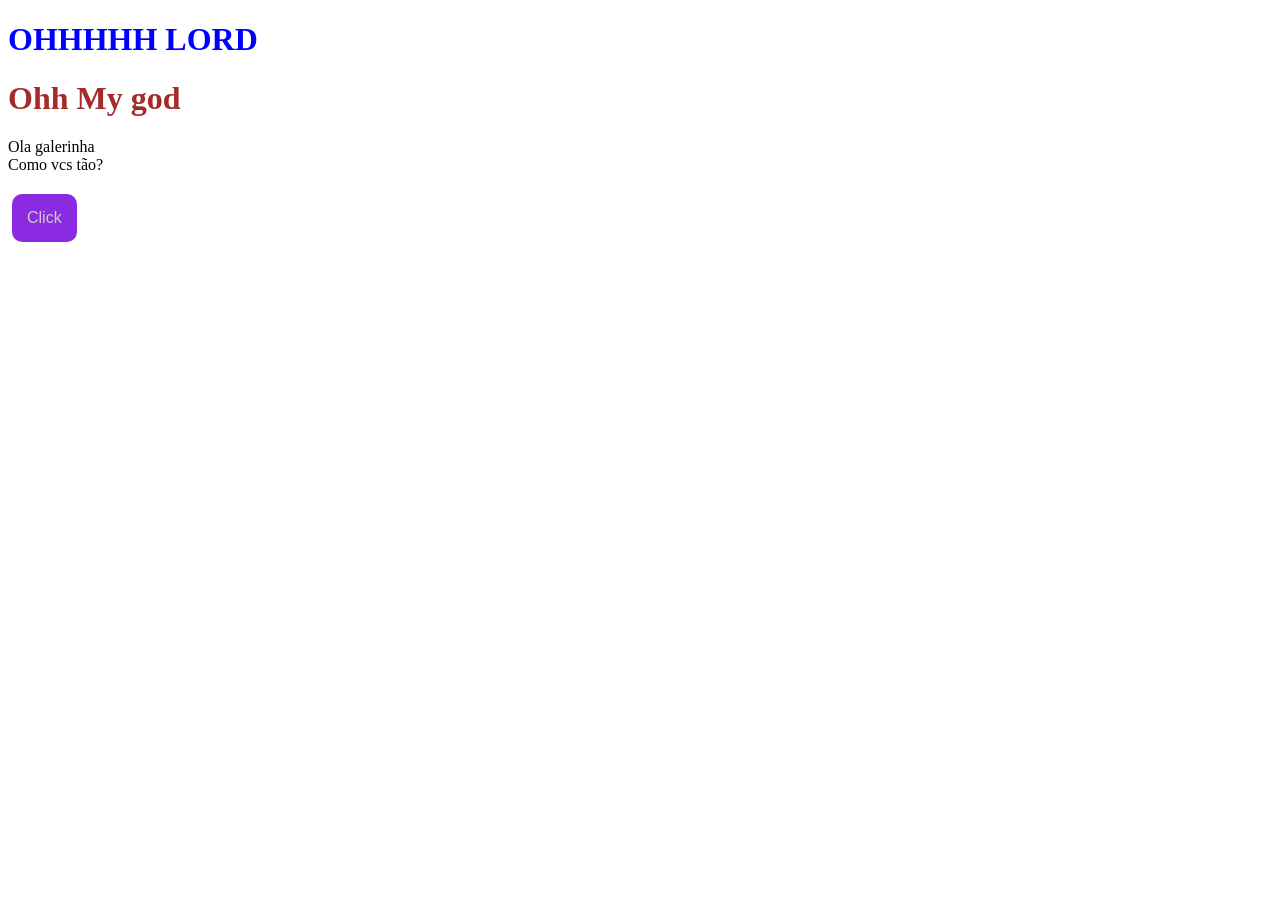
<file: Aula 05-06-2024/index.html>
<!DOCTYPE html>
<html lang="pt-br">
<head>
    <meta charset="UTF-8">
    <meta name="viewport" content="width=device-width, initial-scale=1.0">
    
    <link rel="stylesheet" href="styles.css">
    
    <title>Document</title>
</head>
<body>
    <h1>OHHHHH LORD</h1>

    <h1 class="titulo2"> Ohh My god</h1>
    <p>Ola galerinha <br> Como vcs tão?</p>
    <button id="myButton">Click</button>
    <br>
    <img id="dollynho" src="dolly.jpg" alt="">

    <script src="script.js"></script>
</body>
</html>
</file>
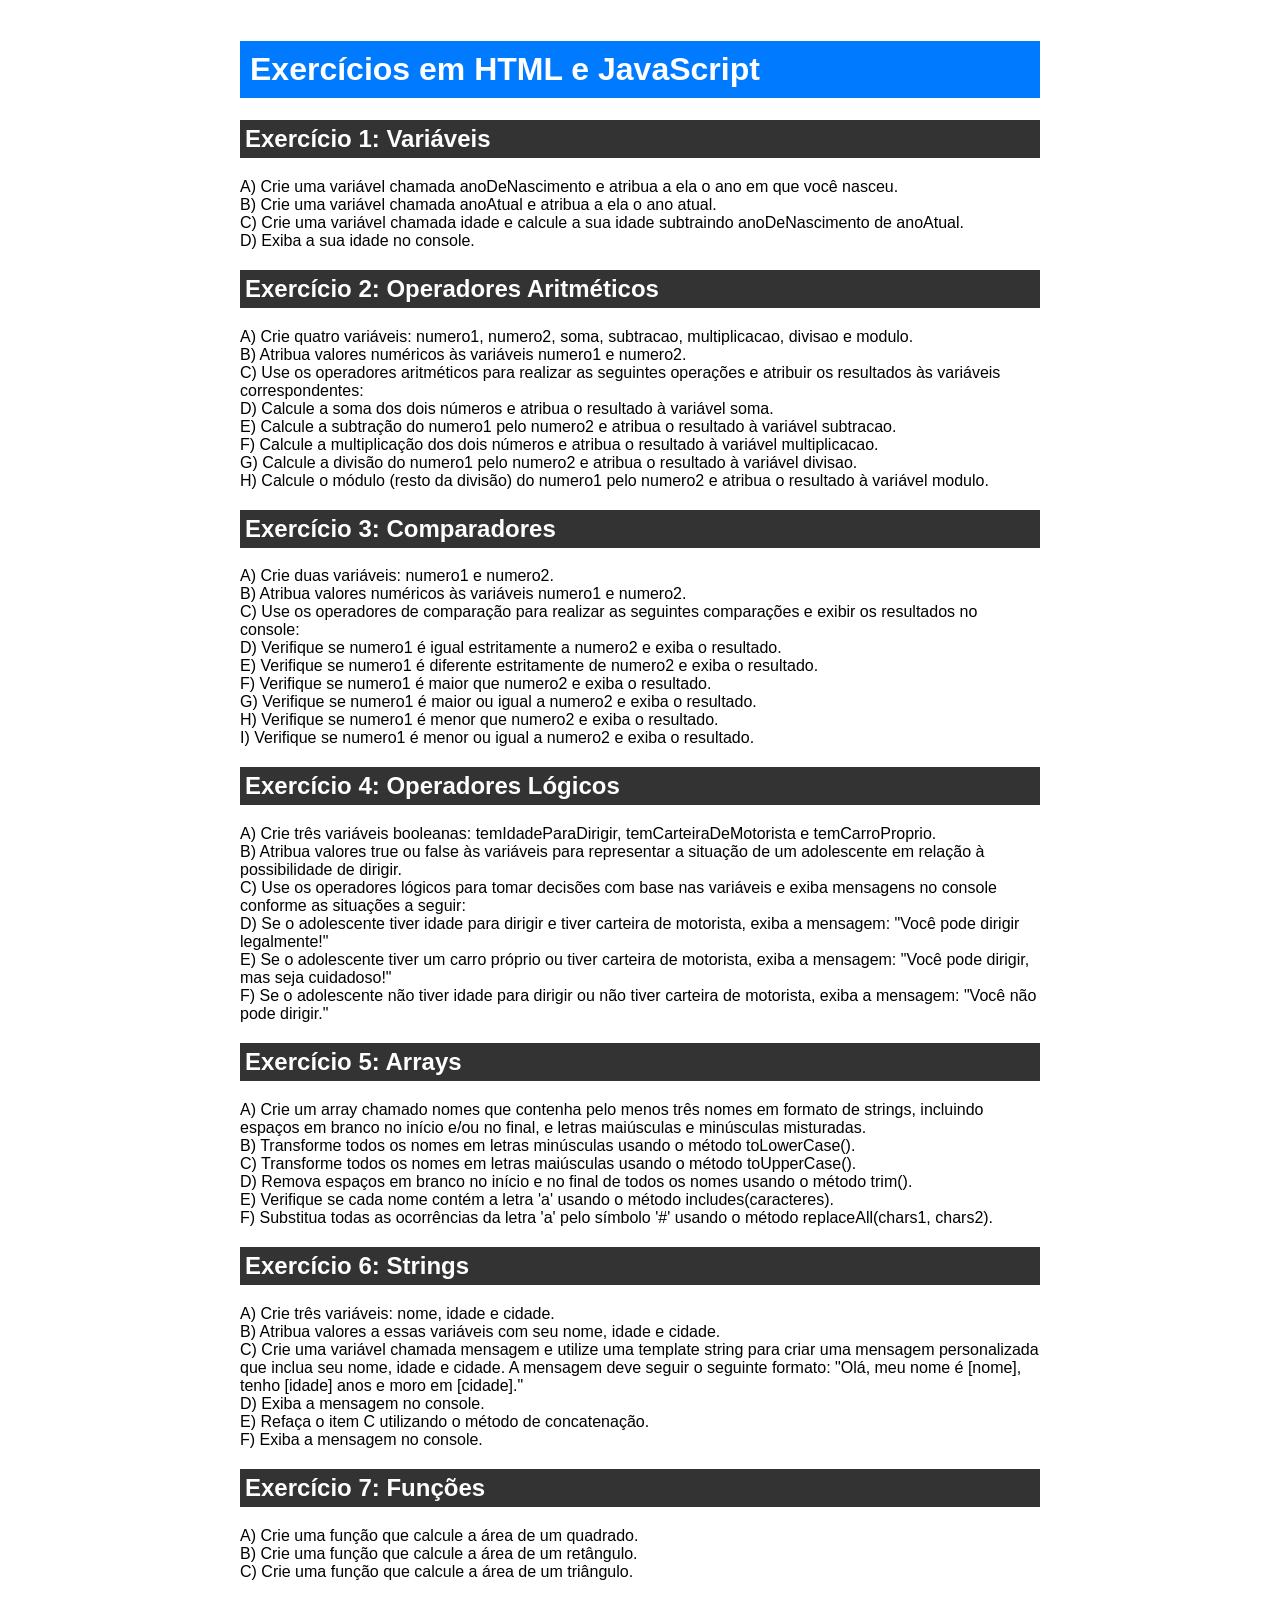
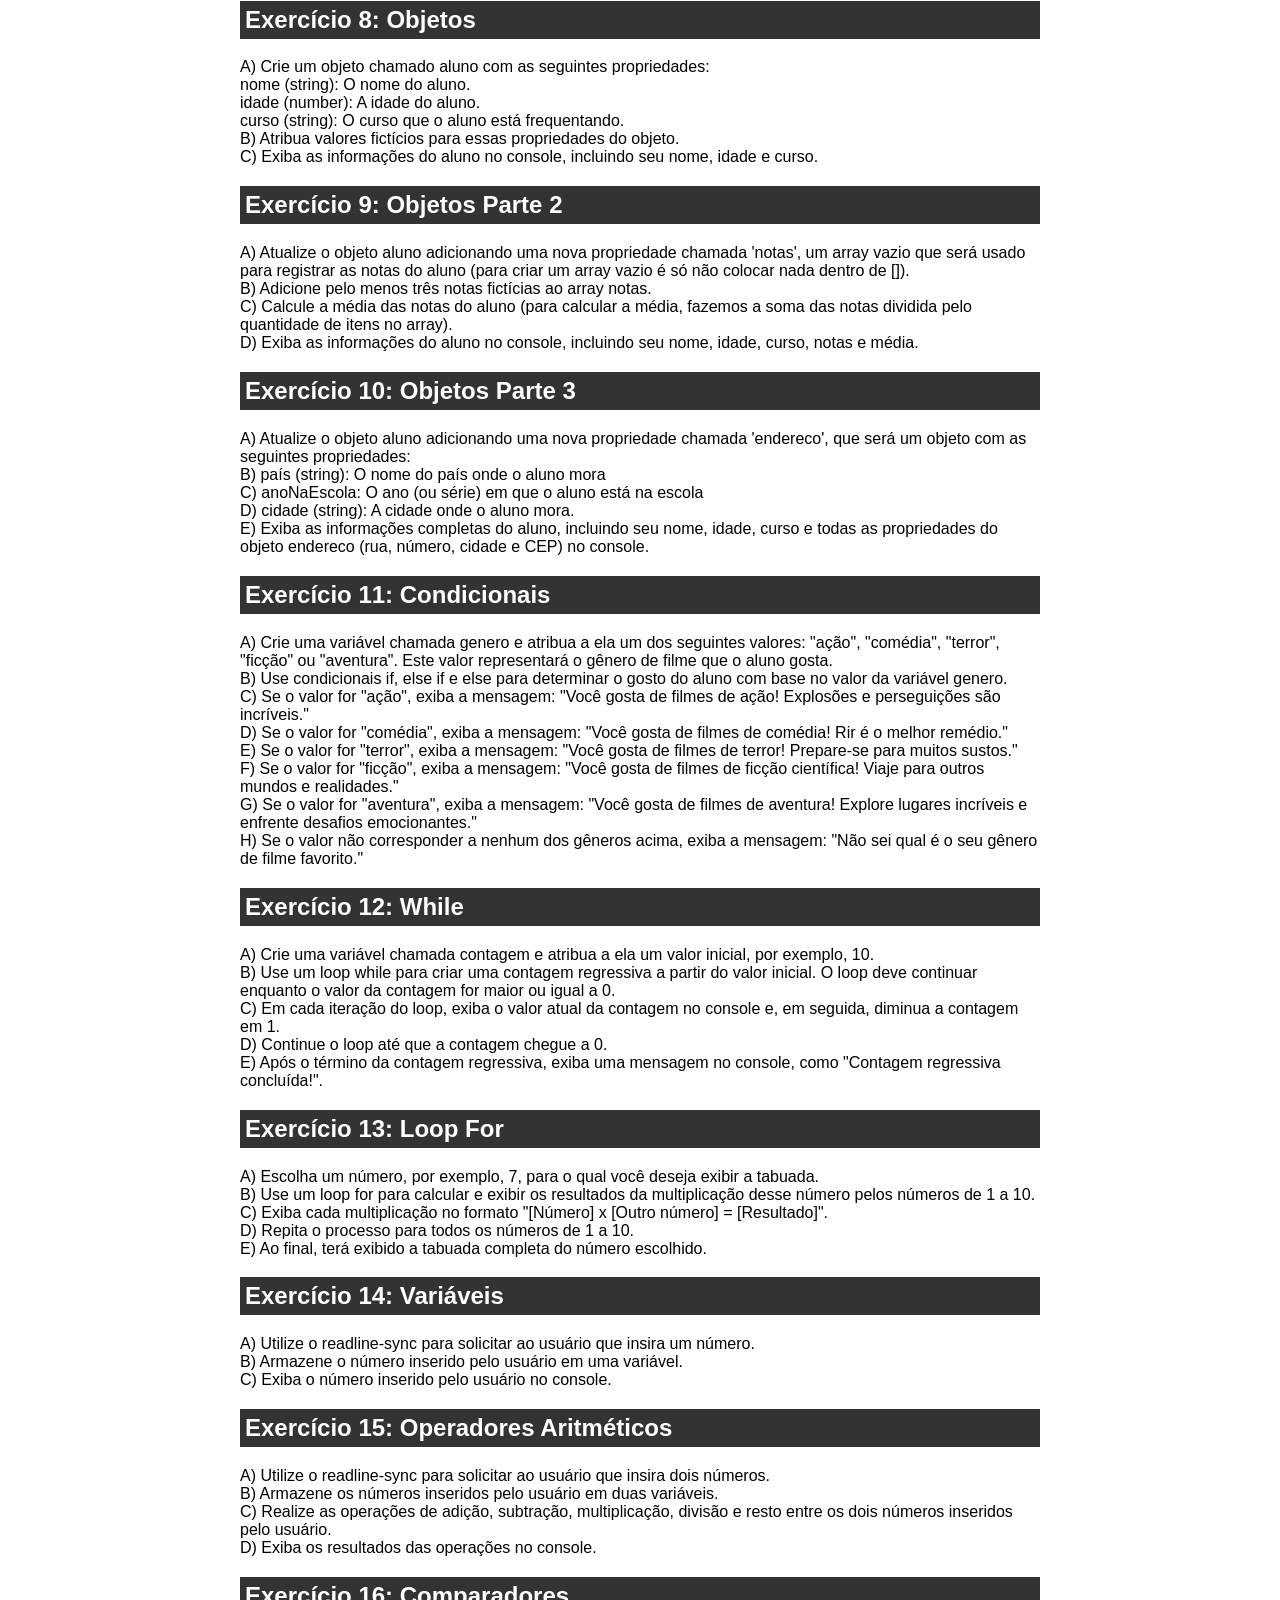
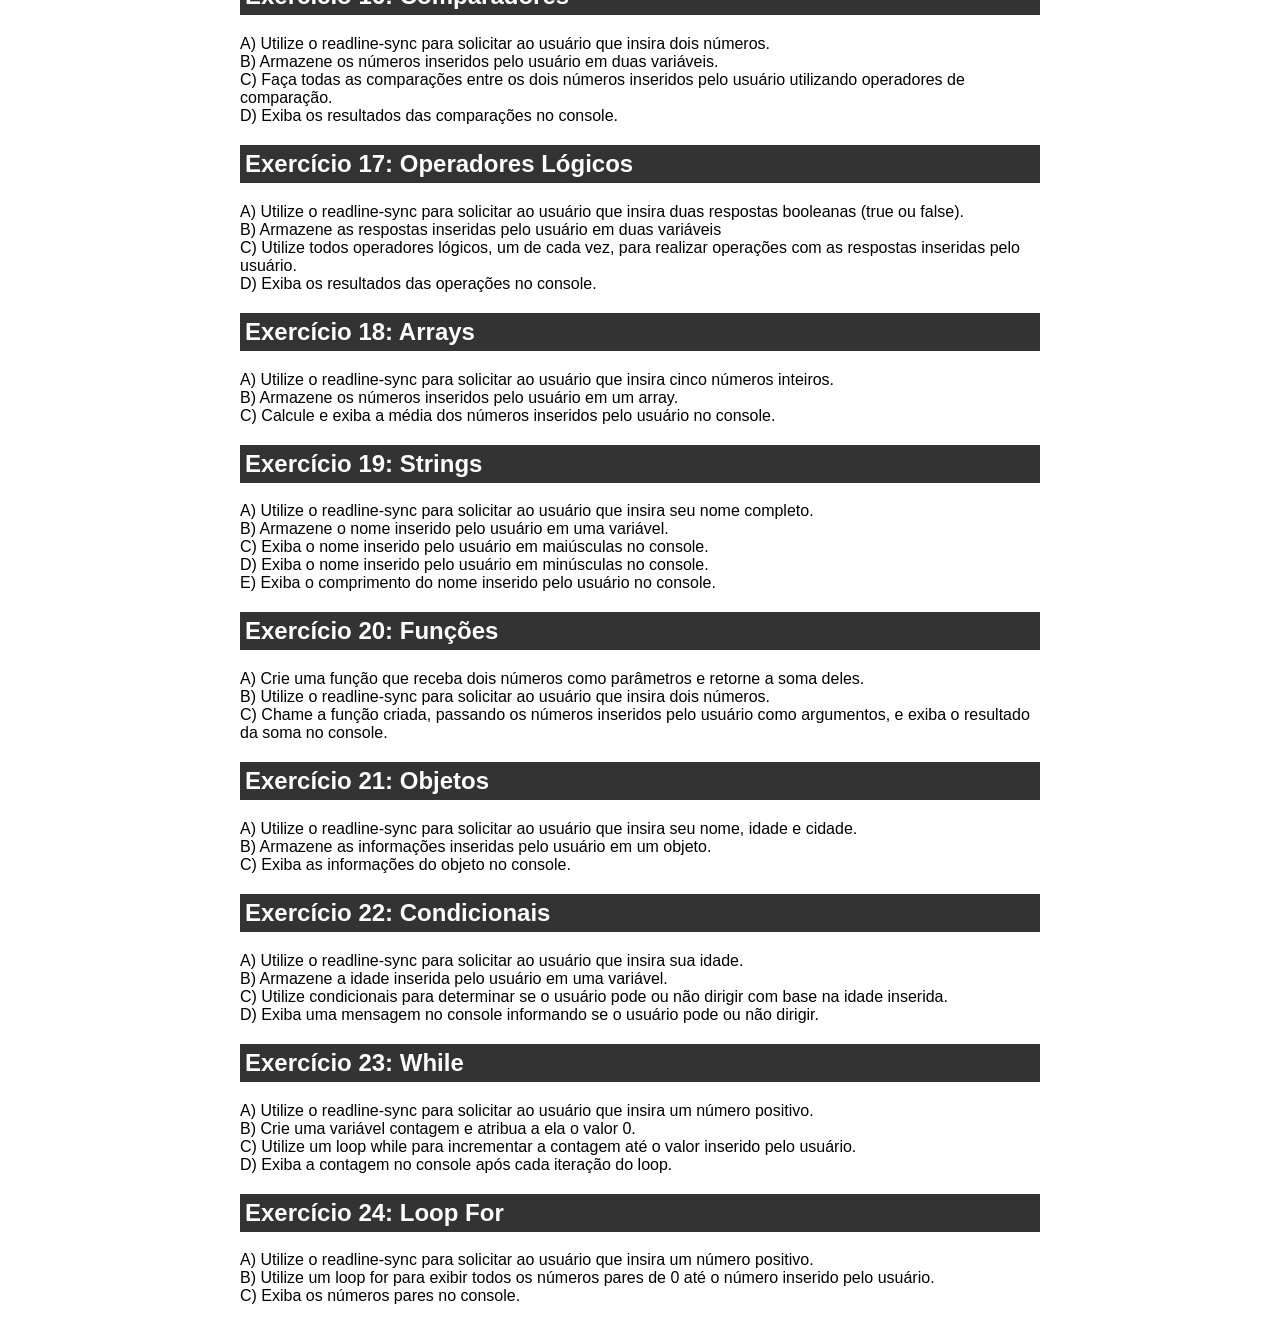
<file: ExerciciosRevisao/index.html>
<!DOCTYPE html>
<html lang="pt-BR">
<head>
    <meta charset="UTF-8">
    <meta name="viewport" content="width=device-width, initial-scale=1.0">
    <title>Exercícios em HTML e JavaScript</title>
    <style>
        body {
            font-family: Arial, sans-serif;
            max-width: 800px;
            margin: 0 auto;
            padding: 20px;
        }

        h1 {
            background-color: #007BFF;
            color: #fff;
            padding: 10px;
        }

        h2 {
            background-color: #333;
            color: #fff;
            padding: 5px;
        }

        p {
            margin: 10px 0;
        }
    </style>
</head>
<body>
    <h1>Exercícios em HTML e JavaScript</h1>

    <h2>Exercício 1: Variáveis</h2>
    <p>
        A) Crie uma variável chamada anoDeNascimento e atribua a ela o ano em que você nasceu.<br>
        B) Crie uma variável chamada anoAtual e atribua a ela o ano atual.<br>
        C) Crie uma variável chamada idade e calcule a sua idade subtraindo anoDeNascimento de anoAtual.<br>
        D) Exiba a sua idade no console.
    </p>

    <h2>Exercício 2: Operadores Aritméticos</h2>
    <p>
        A) Crie quatro variáveis: numero1, numero2, soma, subtracao, multiplicacao, divisao e modulo.<br>
        B) Atribua valores numéricos às variáveis numero1 e numero2.<br>
        C) Use os operadores aritméticos para realizar as seguintes operações e atribuir os resultados às variáveis correspondentes:<br>
        D) Calcule a soma dos dois números e atribua o resultado à variável soma.<br>
        E) Calcule a subtração do numero1 pelo numero2 e atribua o resultado à variável subtracao.<br>
        F) Calcule a multiplicação dos dois números e atribua o resultado à variável multiplicacao.<br>
        G) Calcule a divisão do numero1 pelo numero2 e atribua o resultado à variável divisao.<br>
        H) Calcule o módulo (resto da divisão) do numero1 pelo numero2 e atribua o resultado à variável modulo.
    </p>

    <h2>Exercício 3: Comparadores</h2>
    <p>
        A) Crie duas variáveis: numero1 e numero2.<br>
        B) Atribua valores numéricos às variáveis numero1 e numero2.<br>
        C) Use os operadores de comparação para realizar as seguintes comparações e exibir os resultados no console:<br>
        D) Verifique se numero1 é igual estritamente a numero2 e exiba o resultado.<br>
        E) Verifique se numero1 é diferente estritamente de numero2 e exiba o resultado.<br>
        F) Verifique se numero1 é maior que numero2 e exiba o resultado.<br>
        G) Verifique se numero1 é maior ou igual a numero2 e exiba o resultado.<br>
        H) Verifique se numero1 é menor que numero2 e exiba o resultado.<br>
        I) Verifique se numero1 é menor ou igual a numero2 e exiba o resultado.
    </p>

    <h2>Exercício 4: Operadores Lógicos</h2>
    <p>
        A) Crie três variáveis booleanas: temIdadeParaDirigir, temCarteiraDeMotorista e temCarroProprio.<br>
        B) Atribua valores true ou false às variáveis para representar a situação de um adolescente em relação à possibilidade de dirigir.<br>
        C) Use os operadores lógicos para tomar decisões com base nas variáveis e exiba mensagens no console conforme as situações a seguir:<br>
        D) Se o adolescente tiver idade para dirigir e tiver carteira de motorista, exiba a mensagem: "Você pode dirigir legalmente!"<br>
        E) Se o adolescente tiver um carro próprio ou tiver carteira de motorista, exiba a mensagem: "Você pode dirigir, mas seja cuidadoso!"<br>
        F) Se o adolescente não tiver idade para dirigir ou não tiver carteira de motorista, exiba a mensagem: "Você não pode dirigir."
    </p>

    <h2>Exercício 5: Arrays</h2>
    <p>
        A) Crie um array chamado nomes que contenha pelo menos três nomes em formato de strings, incluindo espaços em branco no início e/ou no final, e letras maiúsculas e minúsculas misturadas.<br>
        B) Transforme todos os nomes em letras minúsculas usando o método toLowerCase().<br>
        C) Transforme todos os nomes em letras maiúsculas usando o método toUpperCase().<br>
        D) Remova espaços em branco no início e no final de todos os nomes usando o método trim().<br>
        E) Verifique se cada nome contém a letra 'a' usando o método includes(caracteres).<br>
        F) Substitua todas as ocorrências da letra 'a' pelo símbolo '#' usando o método replaceAll(chars1, chars2).
    </p>

    <h2>Exercício 6: Strings</h2>
    <p>
        A) Crie três variáveis: nome, idade e cidade.<br>
        B) Atribua valores a essas variáveis com seu nome, idade e cidade.<br>
        C) Crie uma variável chamada mensagem e utilize uma template string para criar uma mensagem personalizada que inclua seu nome, idade e cidade. A mensagem deve seguir o seguinte formato: "Olá, meu nome é [nome], tenho [idade] anos e moro em [cidade]."<br>
        D) Exiba a mensagem no console.<br>
        E) Refaça o item C utilizando o método de concatenação.<br>
        F) Exiba a mensagem no console.
    </p>

    <h2>Exercício 7: Funções</h2>
    <p>
        A) Crie uma função que calcule a área de um quadrado.<br>
        B) Crie uma função que calcule a área de um retângulo.<br>
        C) Crie uma função que calcule a área de um triângulo.
    </p>

    <h2>Exercício 8: Objetos</h2>
    <p>
        A) Crie um objeto chamado aluno com as seguintes propriedades:<br>
        nome (string): O nome do aluno.<br>
        idade (number): A idade do aluno.<br>
        curso (string): O curso que o aluno está frequentando.<br>
        B) Atribua valores fictícios para essas propriedades do objeto.<br>
        C) Exiba as informações do aluno no console, incluindo seu nome, idade e curso.
    </p>

    <h2>Exercício 9: Objetos Parte 2</h2>
    <p>
        A) Atualize o objeto aluno adicionando uma nova propriedade chamada 'notas', um array vazio que será usado para registrar as notas do aluno (para criar um array vazio é só não colocar nada dentro de []).<br>
        B) Adicione pelo menos três notas fictícias ao array notas.<br>
        C) Calcule a média das notas do aluno (para calcular a média, fazemos a soma das notas dividida pelo quantidade de itens no array).<br>
        D) Exiba as informações do aluno no console, incluindo seu nome, idade, curso, notas e média.
    </p>

    <h2>Exercício 10: Objetos Parte 3</h2>
    <p>
        A) Atualize o objeto aluno adicionando uma nova propriedade chamada 'endereco', que será um objeto com as seguintes propriedades:<br>
        B) país (string): O nome do país onde o aluno mora<br>
        C) anoNaEscola: O ano (ou série) em que o aluno está na escola<br>
        D) cidade (string): A cidade onde o aluno mora.<br>
        E) Exiba as informações completas do aluno, incluindo seu nome, idade, curso e todas as propriedades do objeto endereco (rua, número, cidade e CEP) no console.
    </p>

    <h2>Exercício 11: Condicionais</h2>
    <p>
        A) Crie uma variável chamada genero e atribua a ela um dos seguintes valores: "ação", "comédia", "terror", "ficção" ou "aventura". Este valor representará o gênero de filme que o aluno gosta.<br>
        B) Use condicionais if, else if e else para determinar o gosto do aluno com base no valor da variável genero.<br>
        C) Se o valor for "ação", exiba a mensagem: "Você gosta de filmes de ação! Explosões e perseguições são incríveis."<br>
        D) Se o valor for "comédia", exiba a mensagem: "Você gosta de filmes de comédia! Rir é o melhor remédio."<br>
        E) Se o valor for "terror", exiba a mensagem: "Você gosta de filmes de terror! Prepare-se para muitos sustos."<br>
        F) Se o valor for "ficção", exiba a mensagem: "Você gosta de filmes de ficção científica! Viaje para outros mundos e realidades."<br>
        G) Se o valor for "aventura", exiba a mensagem: "Você gosta de filmes de aventura! Explore lugares incríveis e enfrente desafios emocionantes."<br>
        H) Se o valor não corresponder a nenhum dos gêneros acima, exiba a mensagem: "Não sei qual é o seu gênero de filme favorito."
    </p>

    <h2>Exercício 12: While</h2>
    <p>
        A) Crie uma variável chamada contagem e atribua a ela um valor inicial, por exemplo, 10.<br>
        B) Use um loop while para criar uma contagem regressiva a partir do valor inicial. O loop deve continuar enquanto o valor da contagem for maior ou igual a 0.<br>
        C) Em cada iteração do loop, exiba o valor atual da contagem no console e, em seguida, diminua a contagem em 1.<br>
        D) Continue o loop até que a contagem chegue a 0.<br>
        E) Após o término da contagem regressiva, exiba uma mensagem no console, como "Contagem regressiva concluída!".
    </p>

    <h2>Exercício 13: Loop For</h2>
    <p>
        A) Escolha um número, por exemplo, 7, para o qual você deseja exibir a tabuada.<br>
        B) Use um loop for para calcular e exibir os resultados da multiplicação desse número pelos números de 1 a 10.<br>
        C) Exiba cada multiplicação no formato "[Número] x [Outro número] = [Resultado]".<br>
        D) Repita o processo para todos os números de 1 a 10.<br>
        E) Ao final, terá exibido a tabuada completa do número escolhido.
    </p>

    <h2>Exercício 14: Variáveis</h2>
    <p>
        A) Utilize o readline-sync para solicitar ao usuário que insira um número.<br>
        B) Armazene o número inserido pelo usuário em uma variável.<br>
        C) Exiba o número inserido pelo usuário no console.
    </p>

    <h2>Exercício 15: Operadores Aritméticos</h2>
    <p>
        A) Utilize o readline-sync para solicitar ao usuário que insira dois números.<br>
        B) Armazene os números inseridos pelo usuário em duas variáveis.<br>
        C) Realize as operações de adição, subtração, multiplicação, divisão e resto entre os dois números inseridos pelo usuário.<br>
        D) Exiba os resultados das operações no console.
    </p>

    <h2>Exercício 16: Comparadores</h2>
    <p>
        A) Utilize o readline-sync para solicitar ao usuário que insira dois números.<br>
        B) Armazene os números inseridos pelo usuário em duas variáveis.<br>
        C) Faça todas as comparações entre os dois números inseridos pelo usuário utilizando operadores de comparação.<br>
        D) Exiba os resultados das comparações no console.
    </p>

    <h2>Exercício 17: Operadores Lógicos</h2>
    <p>
        A) Utilize o readline-sync para solicitar ao usuário que insira duas respostas booleanas (true ou false).<br>
        B) Armazene as respostas inseridas pelo usuário em duas variáveis<br>
        C) Utilize todos operadores lógicos, um de cada vez, para realizar operações com as respostas inseridas pelo usuário.<br>
        D) Exiba os resultados das operações no console.
    </p>

    <h2>Exercício 18: Arrays</h2>
    <p>
        A) Utilize o readline-sync para solicitar ao usuário que insira cinco números inteiros.<br>
        B) Armazene os números inseridos pelo usuário em um array.<br>
        C) Calcule e exiba a média dos números inseridos pelo usuário no console.
    </p>

    <h2>Exercício 19: Strings</h2>
    <p>
        A) Utilize o readline-sync para solicitar ao usuário que insira seu nome completo.<br>
        B) Armazene o nome inserido pelo usuário em uma variável.<br>
        C) Exiba o nome inserido pelo usuário em maiúsculas no console.<br>
        D) Exiba o nome inserido pelo usuário em minúsculas no console.<br>
        E) Exiba o comprimento do nome inserido pelo usuário no console.
    </p>

    <h2>Exercício 20: Funções</h2>
    <p>
        A) Crie uma função que receba dois números como parâmetros e retorne a soma deles.<br>
        B) Utilize o readline-sync para solicitar ao usuário que insira dois números.<br>
        C) Chame a função criada, passando os números inseridos pelo usuário como argumentos, e exiba o resultado da soma no console.
    </p>

    <h2>Exercício 21: Objetos</h2>
    <p>
        A) Utilize o readline-sync para solicitar ao usuário que insira seu nome, idade e cidade.<br>
        B) Armazene as informações inseridas pelo usuário em um objeto.<br>
        C) Exiba as informações do objeto no console.
    </p>

    <h2>Exercício 22: Condicionais</h2>
    <p>
        A) Utilize o readline-sync para solicitar ao usuário que insira sua idade.<br>
        B) Armazene a idade inserida pelo usuário em uma variável.<br>
        C) Utilize condicionais para determinar se o usuário pode ou não dirigir com base na idade inserida.<br>
        D) Exiba uma mensagem no console informando se o usuário pode ou não dirigir.
    </p>

    <h2>Exercício 23: While</h2>
    <p>
        A) Utilize o readline-sync para solicitar ao usuário que insira um número positivo.<br>
        B) Crie uma variável contagem e atribua a ela o valor 0.<br>
        C) Utilize um loop while para incrementar a contagem até o valor inserido pelo usuário.<br>
        D) Exiba a contagem no console após cada iteração do loop.
    </p>

    <h2>Exercício 24: Loop For</h2>
    <p>
        A) Utilize o readline-sync para solicitar ao usuário que insira um número positivo.<br>
        B) Utilize um loop for para exibir todos os números pares de 0 até o número inserido pelo usuário.<br>
        C) Exiba os números pares no console.
    </p>
</body>
</html>
</file>
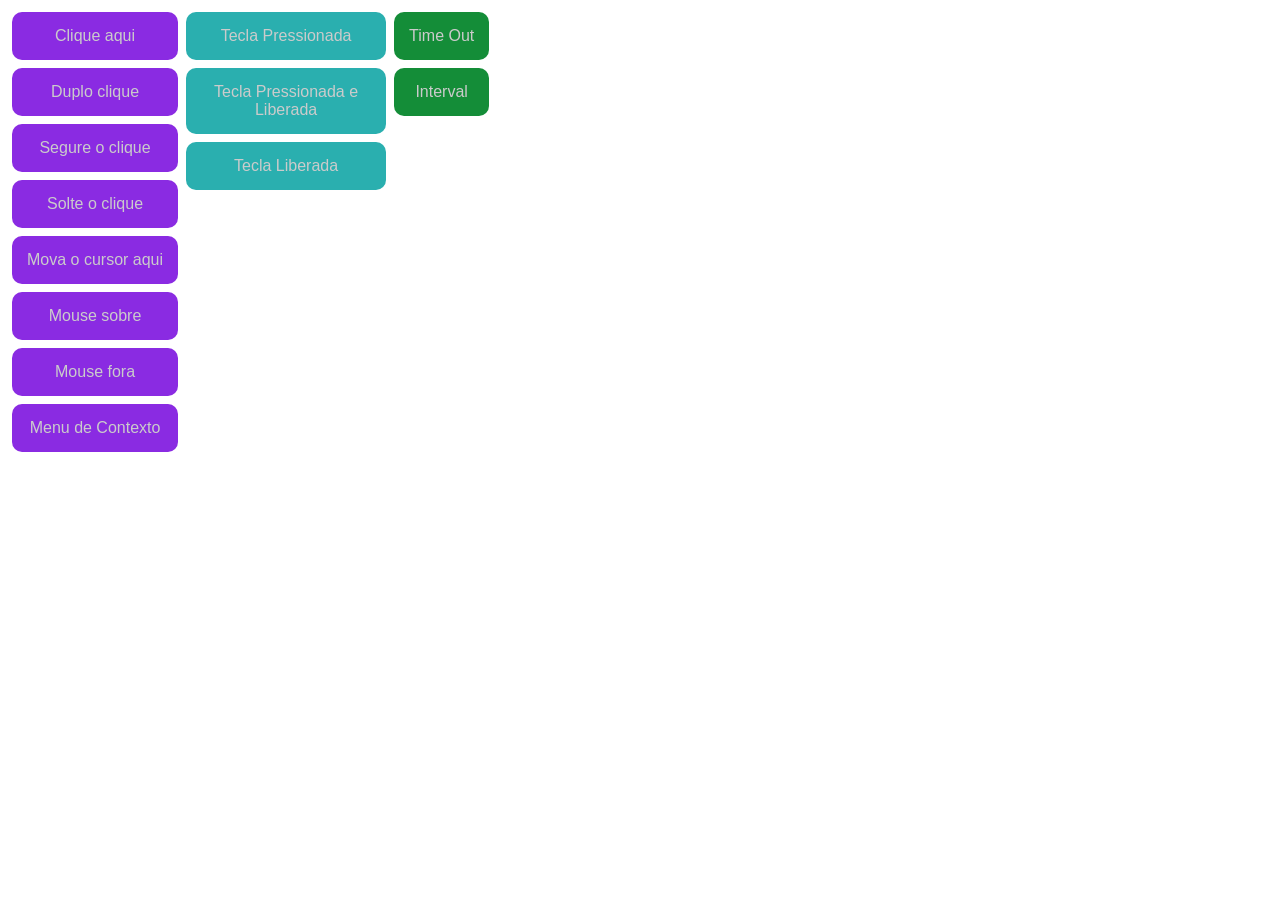
<file: Aula 05-06-2024/aula06062024/index.html>
<!DOCTYPE html>
<html lang="en">
<head>
    <meta charset="UTF-8">
    <meta name="viewport" content="width=device-width, initial-scale=1.0">
    
    <link rel="stylesheet" href="style.css">
    
    <title>Titulo aleatório</title>
</head>
<body>

    <div id="mouseEvents">
        <button id="clickBtn">Clique aqui</button>
        <button id="dblclickBtn">Duplo clique</button>
        <button id="mousedownBtn">Segure o clique</button>
        <button id="mouseupBtn">Solte o clique</button>
        <button id="mousemove">Mova o cursor aqui</button>
        <button id="mouseoverBtn">Mouse sobre</button>
        <button id="mouseoutBtn">Mouse fora</button>
        <button id="contextMenuBtn">Menu de Contexto</button>
    </div>

    <div id="keyEvents">
        <button id="keydownBtn" class="btnTecla">Tecla Pressionada</button>
        <button id="keypressBtn" class="btnTecla">Tecla Pressionada e Liberada</button>
        <button id="keyupBtn" class="btnTecla">Tecla Liberada</button>
    </div>

    <div id="timeEvents">
        <button id="timeout" class="time">Time Out</button>
        <button id="interval" class="time">Interval</button>
    </div>
    <script src="script.js"></script>
</body>
</html>
</file>
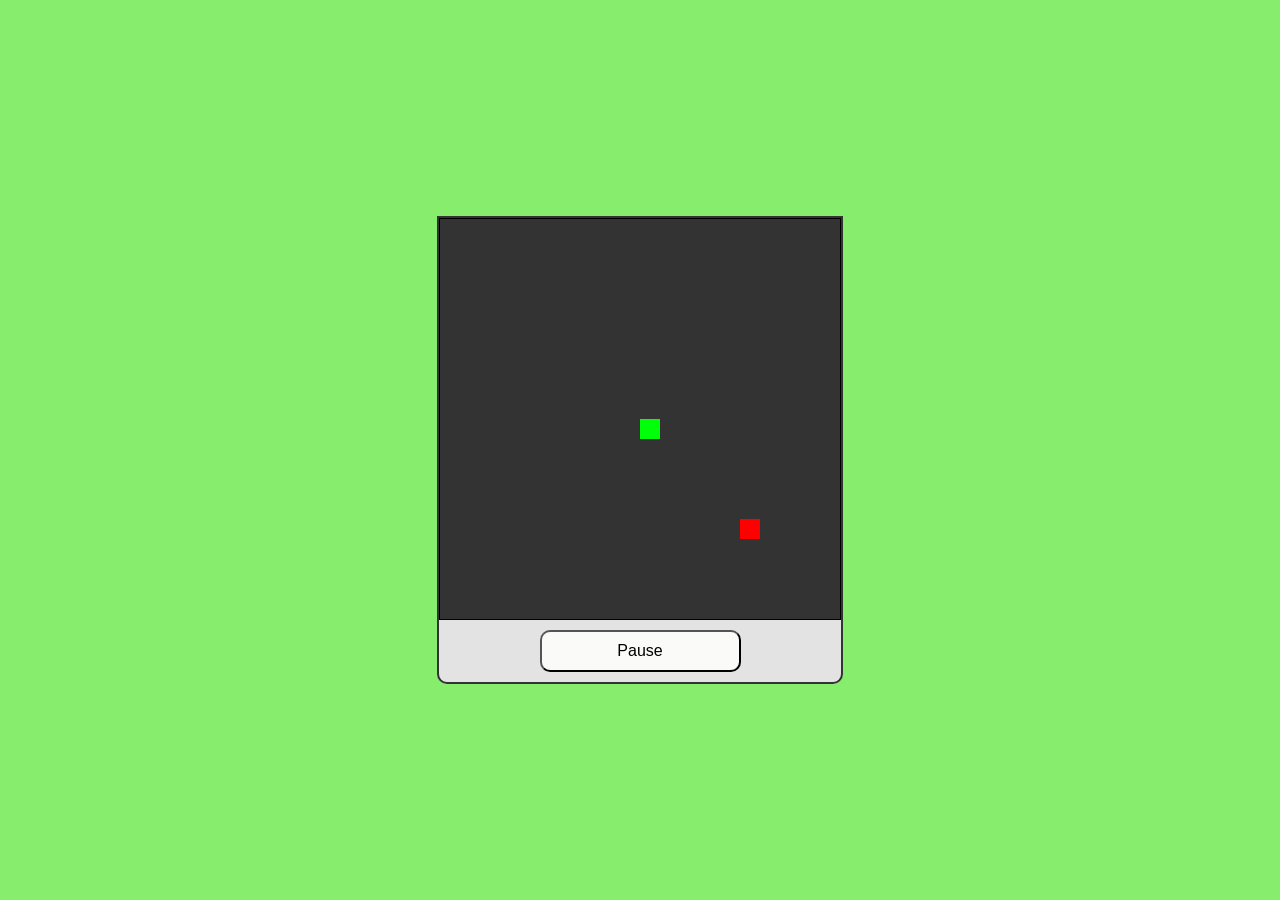
<file: Aula 05-06-2024/aula07062024/index.html>
<!DOCTYPE html>
<html lang="pt-br">
<head>
    <meta charset="UTF-8">
    <meta name="viewport" content="width=device-width, initial-scale=1.0">
    <link rel="stylesheet" href="style.css">
    <title>Jogo da cobrinha</title>
</head>
<body>
    <div class="game-container">
        <canvas id="gameCanvas" width="400" height="400">
        </canvas>
        <button id="pauseButton">Pause</button>
    </div>

    <script src="script.js"></script>
</body>
</html>
</file>
<file: Aula 05-06-2024/styles.css>
h1 {
    color: blue;
}
.titulo2 {
    color: brown;
}

button {
    background-color: blueviolet;
    border: none;
    color: rgb(203, 203, 203); 
    padding: 15px;
    margin: 4px;
    font-size: 16px;
    border-radius: 10px;
}

button:hover {
    background-color: rgb(158, 64, 245);
}

#dollynho {
    display: none;
    max-width: 50%;
    height: auto;
}
</file>
<file: Aula 05-06-2024/aula06062024/style.css>
body {
    display: flex;
}

div {
    display: flex;
    flex-direction: column;
    text-align: left;
}

button {
    background-color: blueviolet;
    border: none;
    color: rgb(203, 203, 203); 
    padding: 15px;
    margin: 4px;
    font-size: 16px;
    border-radius: 10px;
    cursor: pointer;
    max-width: 200px;

}

button:hover{
    background-color: rgb(153, 63, 237);
}

.btnTecla {
    background-color: rgb(42, 175, 175);
}

.btnTecla:hover {
    background-color: rgb(77, 208, 208)
}
.time {
    background-color: rgb(20, 141, 56);
}

.time:hover {
    background-color: rgb(23, 185, 91)
}
</file>
<file: Aula 05-06-2024/aula07062024/style.css>
body {
    margin: 0;
    padding: 0;
    display: flex;
    justify-content: center;
    align-items: center;
    height: 100vh;
    background-color: #87ee6d;
}
.game-container {
    border: 2px solid #333;
    border-radius: 0px 0px 10px 10px;
    display: flex;
    flex-direction: column;
    justify-content: center;
    align-items: center;
    background-color: #e2e3e2;
}
canvas {
    display: block;
    border: 1px solid black;
    background-color: #333333;
}
button {
    width: 50%;
    height: 75%;
    margin: 10px;
    padding: 10px;
    font-size: 16px;
    background-color: #fafaf9;
    border-radius: 10px;
}
</file>
